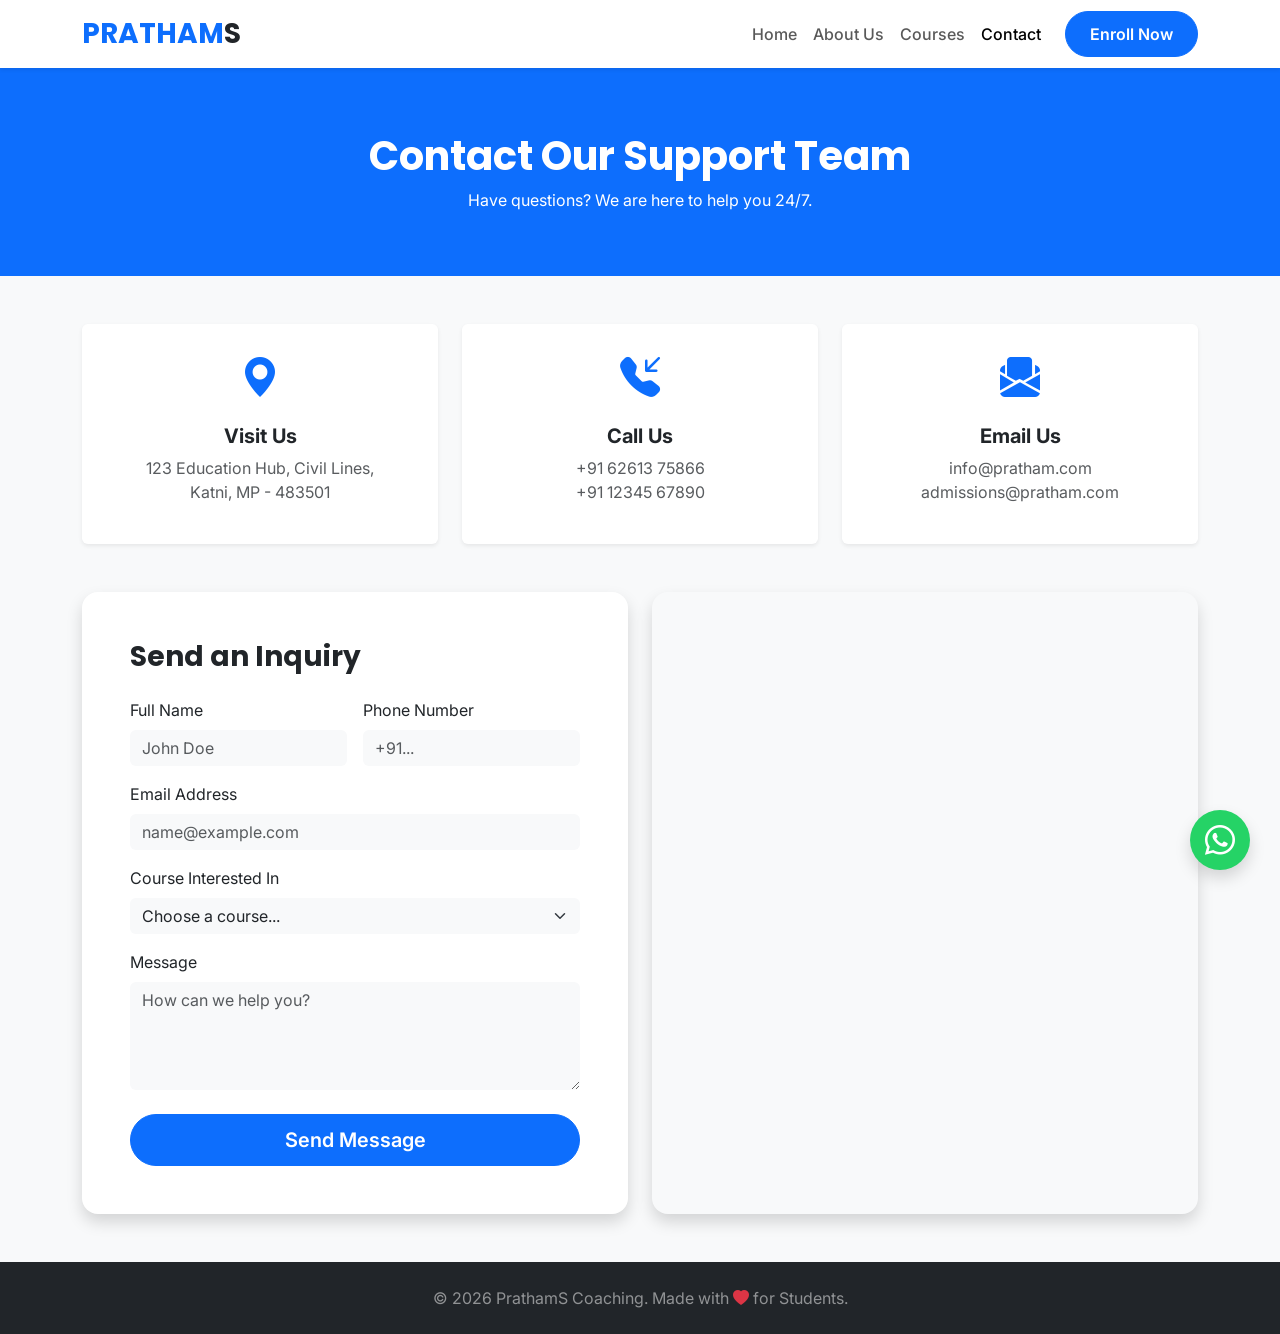
<file: contact.html>
<!DOCTYPE html>
<html lang="en">
<head>
    <meta charset="UTF-8">
    <meta name="viewport" content="width=device-width, initial-scale=1.0">
    <title>Contact Us | EduExcel - Get in Touch</title>
    <link href="https://cdn.jsdelivr.net/npm/bootstrap@5.3.0/dist/css/bootstrap.min.css" rel="stylesheet">
    <link href="https://fonts.googleapis.com/css2?family=Inter:wght@400;600;700&family=Poppins:wght@500;700&display=swap" rel="stylesheet">
    <link rel="stylesheet" href="https://cdn.jsdelivr.net/npm/bootstrap-icons@1.11.1/font/bootstrap-icons.css">
    <link href="https://unpkg.com/aos@2.3.1/dist/aos.css" rel="stylesheet">
    <link rel="stylesheet" href="css/style.css">
</head>
<body class="bg-light">

    <nav class="navbar navbar-expand-lg sticky-top bg-white shadow-sm">
        <div class="container">
            <a class="navbar-brand fw-bold text-primary fs-3" href="index.html">PRATHAM<span class="text-dark">S</span></a>
            <button class="navbar-toggler" type="button" data-bs-toggle="collapse" data-bs-target="#navbarNav">
                <span class="navbar-toggler-icon"></span>
            </button>
            <div class="collapse navbar-collapse" id="navbarNav">
                <ul class="navbar-nav ms-auto fw-medium">
                    <li class="nav-item"><a class="nav-link" href="index.html">Home</a></li>
                    <li class="nav-item"><a class="nav-link" href="about.html">About Us</a></li>
                    <li class="nav-item"><a class="nav-link" href="courses.html">Courses</a></li>
                    <li class="nav-item"><a class="nav-link active" href="contact.html">Contact</a></li>
                </ul>
                <button class="btn btn-primary ms-lg-3 rounded-pill px-4" data-bs-toggle="modal" data-bs-target="#enrollModal">Enroll Now</button>
            </div>
        </div>
    </nav>

    <header class="bg-primary py-5 text-white text-center">
        <div class="container py-3">
            <h1 class="fw-bold">Contact Our Support Team</h1>
            <p class="mb-0">Have questions? We are here to help you 24/7.</p>
        </div>
    </header>

    <section class="py-5">
        <div class="container">
            <div class="row g-4 mb-5 text-center">
                <div class="col-md-4" data-aos="fade-up">
                    <div class="card border-0 shadow-sm p-4 h-100">
                        <i class="bi bi-geo-alt-fill fs-1 text-primary mb-3"></i>
                        <h5 class="fw-bold">Visit Us</h5>
                        <p class="text-muted">123 Education Hub, Civil Lines,<br>Katni, MP - 483501</p>
                    </div>
                </div>
                <div class="col-md-4" data-aos="fade-up" data-aos-delay="100">
                    <div class="card border-0 shadow-sm p-4 h-100">
                        <i class="bi bi-telephone-inbound-fill fs-1 text-primary mb-3"></i>
                        <h5 class="fw-bold">Call Us</h5>
                        <p class="text-muted">+91 62613 75866<br>+91 12345 67890</p>
                    </div>
                </div>
                <div class="col-md-4" data-aos="fade-up" data-aos-delay="200">
                    <div class="card border-0 shadow-sm p-4 h-100">
                        <i class="bi bi-envelope-paper-fill fs-1 text-primary mb-3"></i>
                        <h5 class="fw-bold">Email Us</h5>
                        <p class="text-muted">info@pratham.com<br>admissions@pratham.com</p>
                    </div>
                </div>
            </div>

            <div class="row g-4">
                <div class="col-lg-6" data-aos="fade-right">
                    <div class="card border-0 shadow p-4 p-md-5 rounded-4">
                        <h3 class="fw-bold mb-4">Send an Inquiry</h3>
                        <form id="contactPageForm">
                            <div class="row g-3">
                                <div class="col-md-6">
                                    <label class="form-label">Full Name</label>
                                    <input type="text" class="form-control bg-light border-0" placeholder="John Doe" required>
                                </div>
                                <div class="col-md-6">
                                    <label class="form-label">Phone Number</label>
                                    <input type="tel" class="form-control bg-light border-0" placeholder="+91..." required>
                                </div>
                                <div class="col-12">
                                    <label class="form-label">Email Address</label>
                                    <input type="email" class="form-control bg-light border-0" placeholder="name@example.com" required>
                                </div>
                                <div class="col-12">
                                    <label class="form-label">Course Interested In</label>
                                    <select class="form-select bg-light border-0">
                                        <option selected disabled>Choose a course...</option>
                                        <option>IIT-JEE</option>
                                        <option>NEET</option>
                                        <option>Foundation</option>
                                        <option>Others</option>
                                    </select>
                                </div>
                                <div class="col-12">
                                    <label class="form-label">Message</label>
                                    <textarea class="form-control bg-light border-0" rows="4" placeholder="How can we help you?"></textarea>
                                </div>
                                <div class="col-12 mt-4">
                                    <button type="submit" class="btn btn-primary btn-lg w-100 rounded-pill">Send Message</button>
                                </div>
                            </div>
                        </form>
                    </div>
                </div>

                <div class="col-lg-6" data-aos="fade-left">
                    <div class="rounded-4 overflow-hidden shadow h-100">
                        <iframe 
                            src="https://www.google.com/maps/embed?pb=!1m18!1m12!1m3!1d117329.13264639919!2d80.32356586326848!3d23.49521360172421!2m3!1f0!2f0!3f0!3m2!1i1024!2i768!4f13.1!3m3!1m2!1s0x39810a90586e3f43%3A0x629525c2763d5086!2sKatni%2C%20Madhya%20Pradesh!5e0!3m2!1sen!2sin!4v1714312345678!5m2!1sen!2sin" 
                            width="100%" height="100%" style="border:0; min-height: 450px;" allowfullscreen="" loading="lazy">
                        </iframe>
                    </div>
                </div>
            </div>
        </div>
    </section>

    <footer class="bg-dark text-white-50 py-4">
        <div class="container text-center">
            <p class="mb-0">&copy; 2026 PrathamS Coaching. Made with <i class="bi bi-heart-fill text-danger"></i> for Students.</p>
        </div>
    </footer>

    <a href="https://wa.me/916261375866" class="whatsapp-float shadow" target="_blank">
        <i class="bi bi-whatsapp"></i>
    </a>

    <script src="https://cdn.jsdelivr.net/npm/bootstrap@5.3.0/dist/js/bootstrap.bundle.min.js"></script>
    <script src="https://unpkg.com/aos@2.3.1/dist/aos.js"></script>
    <script src="js/script.js"></script>
    <script>
        AOS.init({ duration: 1000 });
        
        // Specific Page Validation
        document.getElementById('contactPageForm').addEventListener('submit', function(e) {
            e.preventDefault();
            alert('Your inquiry has been sent successfully! Our team will contact you shortly.');
            this.reset();
        });
    </script>
</body>
</html>
</file>
<file: css/style.css>
:root {
    --primary-color: #0d6efd;
    --dark-color: #1a1a1a;
    --light-bg: #f8f9fa;
    --transition: all 0.3s ease;
}

body {
    font-family: 'Inter', sans-serif;
    color: #333;
    overflow-x: hidden;
}

h1, h2, h3, .navbar-brand {
    font-family: 'Poppins', sans-serif;
}

/* Hero Section */
.hero-section {
    min-height: 90vh;
    background: linear-gradient(135deg, #ffffff 0%, #e9f2ff 100%);
    padding: 80px 0;
}

/* Course Cards */
.course-card {
    border: none;
    border-radius: 15px;
    transition: var(--transition);
    overflow: hidden;
    background: #fff;
}

.course-card:hover {
    transform: translateY(-10px);
    shadow: 0 15px 30px rgba(0,0,0,0.1);
}

/* Floating WhatsApp */
.whatsapp-float {
    position: fixed;
    bottom: 30px;
    right: 30px;
    background-color: #25d366;
    color: #fff;
    width: 60px;
    height: 60px;
    border-radius: 50px;
    text-align: center;
    font-size: 30px;
    line-height: 60px;
    z-index: 1000;
    transition: var(--transition);
}

.whatsapp-float:hover {
    background-color: #128c7e;
    color: #fff;
    transform: scale(1.1);
}

/* Custom Buttons */
.btn-primary {
    padding: 10px 25px;
    font-weight: 600;
}

/* Footer Styling */
footer {
    background-color: var(--dark-color);
    color: #bbb;
    padding: 60px 0 20px;
}

footer h5 {
    color: #fff;
    margin-bottom: 25px;
}

.course-card img{
    height: 200px;
    object-fit: cover;
}
</file>
